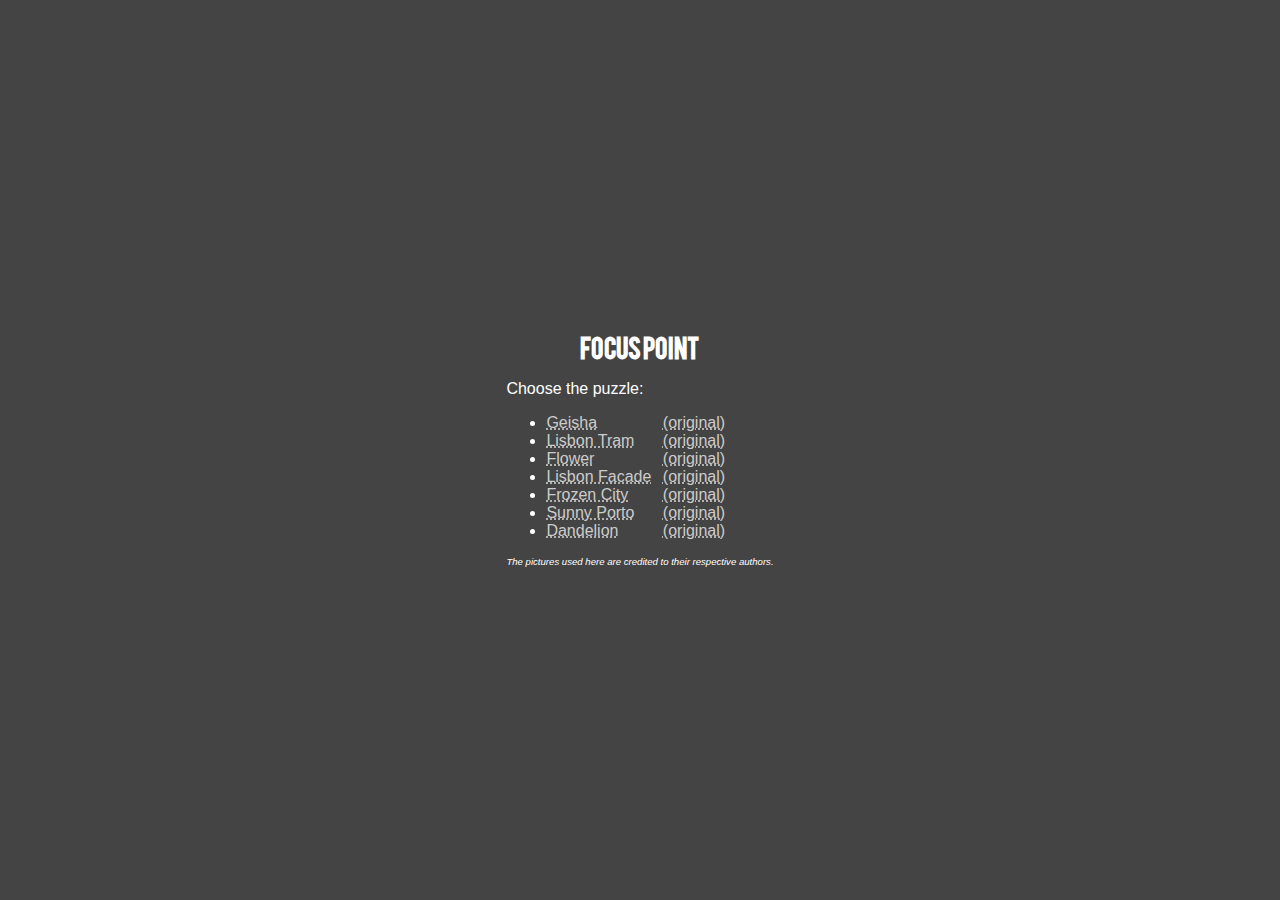
<file: index.html>
<!DOCTYPE html>
<html>
    <head>
        <meta charset="utf-8"/>

        <title>focus point</title>

        <meta name="viewport" content="width=device-width, user-scalable=no" />

        <link rel="stylesheet" type="text/css" href="assets/fonts/bebas/fontface.css" />
        <link rel="stylesheet" href="assets/css/index.css"/>
    </head>

    <body class="flex-list">

        <div class="flex-list-item">
            <h1>Focus Point</h1>

            <p>Choose the puzzle:</p>

            <ul>
                <li>
                    <a href="game.html#geisha 40 0.33">Geisha</a>
                    <a href="http://fotos.sapo.pt/cherrywanda/fotos/gueixa/?uid=n5ObdszHypjTkcOui9cJ" target="_blank">(original)</a>
                </li>
                <li>
                    <a href="game.html#lisbon_tram 40 0.33">Lisbon Tram</a>
                    <a href="http://fotos.sapo.pt/rgomes/fotos/?uid=S9PHTzBpba2g5631t5od" target="_blank">(original)</a>
                </li>
                <li>
                    <a href="game.html#flower 40 0.33">Flower</a>
                    <a href="https://www.flickr.com/photos/davelau/1503923163/" target="_blank">(original)</a>
                </li>
                <li>
                    <a href="game.html#lisbon_facade 40 0.33">Lisbon Facade</a>
                    <a href="http://fotos.sapo.pt/sem_stress/fotos/?uid=zv5t8jEzEpI0kFlSKCbe" target="_blank">(original)</a>
                </li>
                <li>
                    <a href="game.html#frozen_city 40 0.33">Frozen City</a>
                    <a href="https://www.flickr.com/photos/quintanomedia/15765963414/" target="_blank">(original)</a>
                </li>
                <li>
                    <a href="game.html#sunny_porto 40 0.33">Sunny Porto</a>
                    <a href="https://www.flickr.com/photos/austinevan/9815034116/" target="_blank">(original)</a>
                </li>
                <li>
                    <a href="game.html#dandelion 80 0.4">Dandelion</a>
                    <a href="https://www.flickr.com/photos/michaelandannabel/14052783957/" target="_blank">(original)</a>
                </li>
            </ul>

            <p class="notice">The pictures used here are credited to their respective authors.</p>
        </div>
    </body>
</html>
</file>
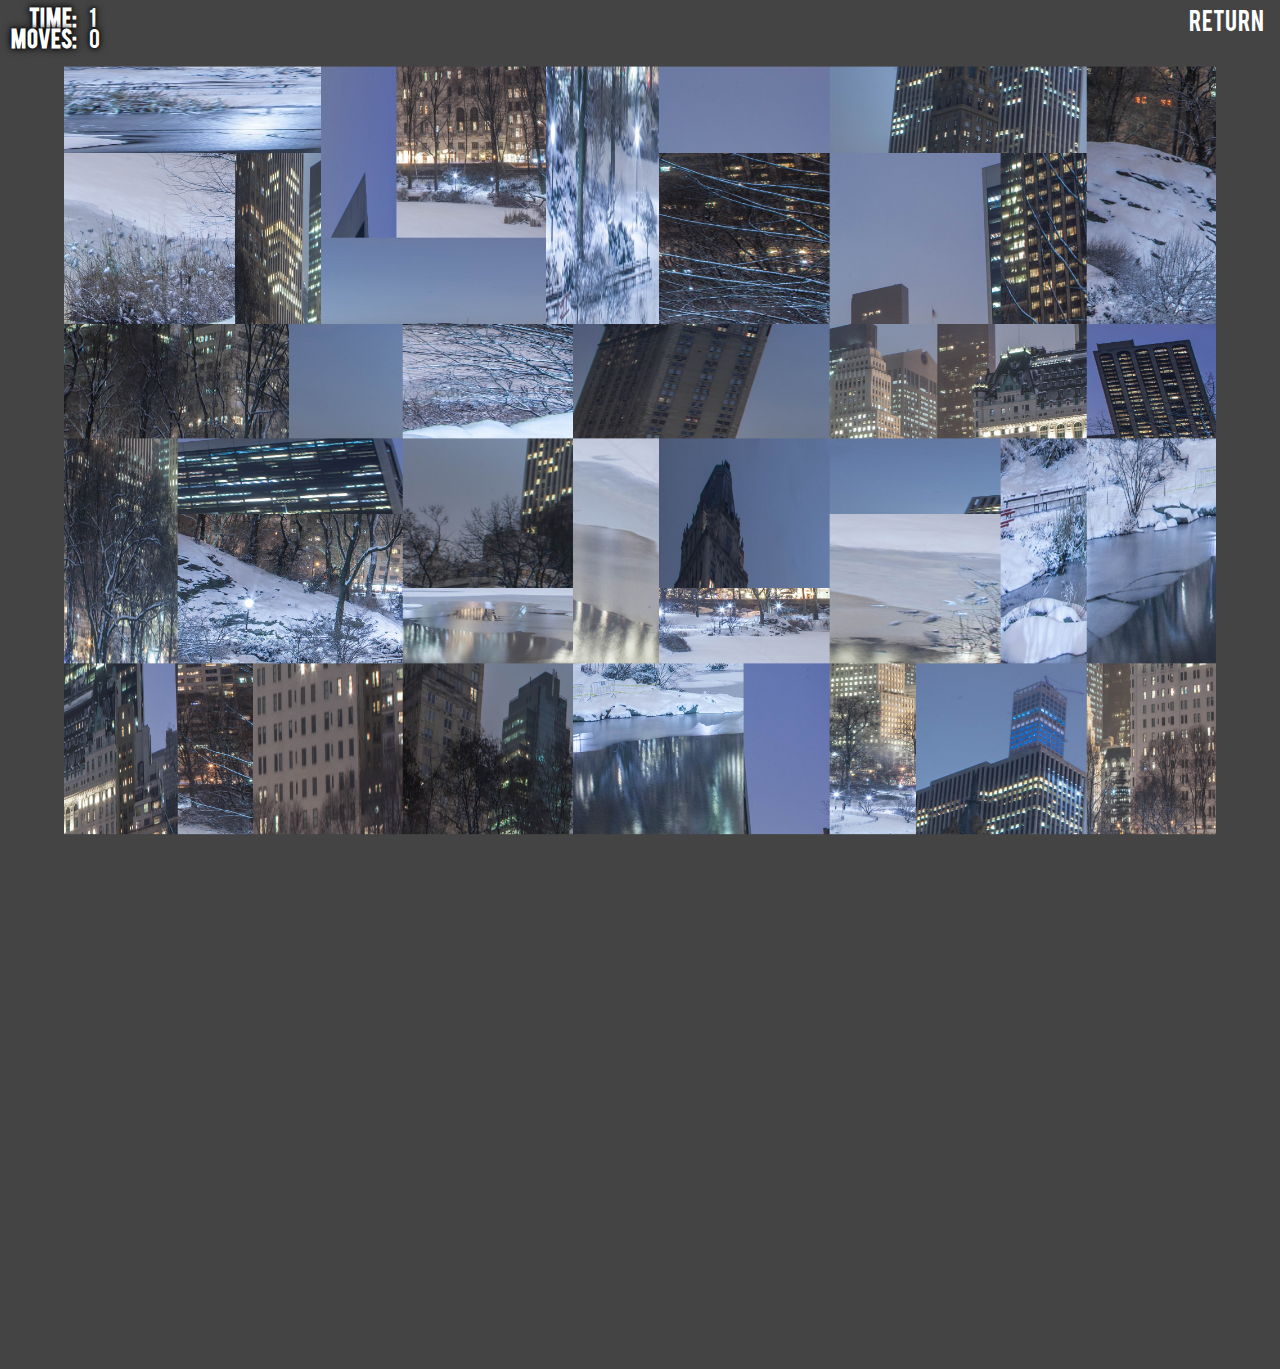
<file: game.html>
<!DOCTYPE html>
<html>
    <head>
        <meta charset="utf-8" />

        <meta name="description" content="a remake of the Pandora's Box classic Focus Point, originally by Alexey Pajitnov">

        <meta name="viewport" content="width=device-width, user-scalable=no" />

        <title>focus point</title>

        <link rel="stylesheet" type="text/css" href="assets/fonts/bebas/fontface.css" />
        <link rel="stylesheet" type="text/css" href="assets/css/focusPoint.css" />
        <link rel="stylesheet" type="text/css" href="assets/css/hud.css" />
        <!--<link rel="stylesheet" type="text/css" href="assets/css/intro.css" />-->
    </head>

    <body>
        <script type="text/javascript" src="src/focusPoint.js"></script>
        <script type="text/javascript" src="src/hud.js"></script>
        <!--<script type="text/javascript" src="src/intro.js"></script>-->
        <script type="text/javascript" src="src/simple.js"></script>
    </body>
</html>
</file>
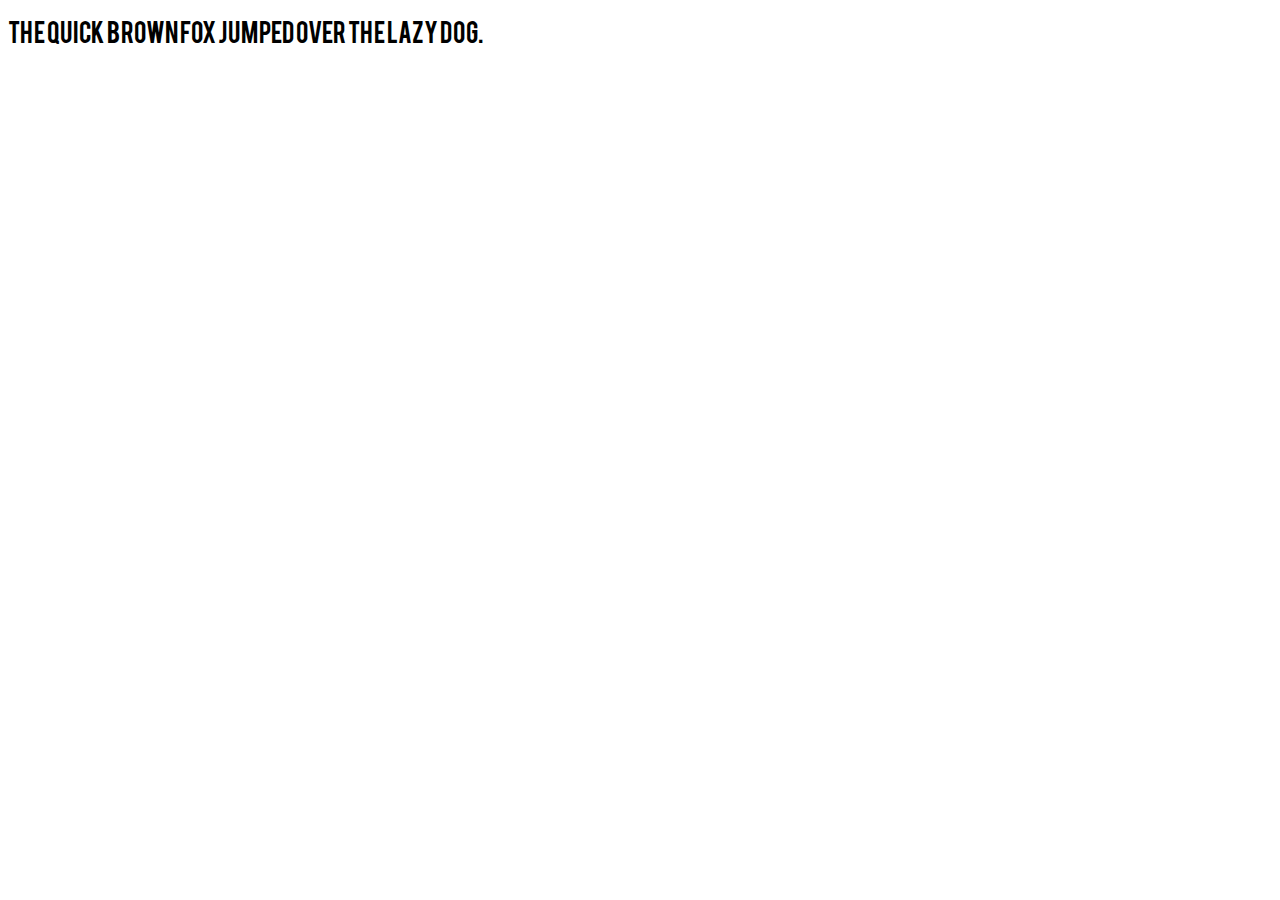
<file: assets/fonts/bebas/demo.html>
<!DOCTYPE html>
<html>
	<head>
		<meta charset="utf-8">

		<title>demo - bebas</title>

		<link rel="stylesheet" href="fontface.css"/>
	</head>

	<body>
		<p style="font-family: bebasregular; font-size: 1.5em">
			The quick brown fox jumped over the lazy dog.
		</p>
	</body>
</html>
</file>
<file: assets/fonts/bebas/fontface.css>
@font-face {
    font-family: 'bebasregular';
    src: url('bebas.eot');
    src: url('bebas.eot?#iefix') format('embedded-opentype'),
         url('bebas.woff') format('woff'),
         url('bebas.ttf') format('truetype'),
         url('bebas.svg#bebasregular') format('svg');
    font-weight: normal;
    font-style: normal;

}
</file>
<file: assets/css/index.css>
html, body {
    height: 100%;
}

body {
    padding: 0;
    margin: 0;
    overflow: hidden;
    font-family: sans-serif;
    color: #FFF;
    background-color: #444;
}

h1 {
    font-size: 1.5em;
    font-family: bebasregular;
    text-align: center;
}

.flex-list {
    display:  -ms-flexbox;
    display: -webkit-flex;
    display:         flex;

    -webkit-flex-direction: column;
        -ms-flex-direction: column;
            flex-direction: column;

    -webkit-flex-wrap: nowrap;
        -ms-flex-wrap: nowrap;
            flex-wrap: nowrap;

    -webkit-justify-content: center;
              -ms-flex-pack: center;
            justify-content: center;

    -webkit-align-content: stretch;
       -ms-flex-line-pack: stretch;
            align-content: stretch;

    -webkit-align-items: center;
         -ms-flex-align: center;
            align-items: center;
}

.flex-list-item {
    /* -webkit-order: 0;
    -ms-flex-order: 0;
             order: 0;*/

    /*-webkit-flex: 0 1 auto;
        -ms-flex: 0 1 auto;
            flex: 0 1 auto;*/

    /* -webkit-align-self: auto;
    -ms-flex-item-align: auto;
             align-self: auto;*/
}

.notice {
    font-style: italic;
    font-size: 0.6em;
}

a {
    color: #CCC;
    text-decoration-style: dotted;
}

li > a:nth-child(1) {
    display: inline-block;
    width: 7em;
}
</file>
<file: assets/css/focusPoint.css>
html, body {
    height: 100%;
}

body {
    overflow: hidden;
    margin: 0;
    padding: 0;
    background-color: #444;
}

.tiles {
    position: absolute;
    left: 50%;
    top:  50%;
}

.selected,
.moving {
    z-index: 1;
}

.selected {
    box-shadow: 0 0 18px #F0F, 0 0 12px #F0F, 0 0 6px #F0F;
}

canvas {
    position: absolute;
    transition: left 500ms, top 500ms, width 500ms, height 500ms;
}
</file>
<file: assets/css/hud.css>
.hud, .hud2 {
    position: absolute;
    top:  0.5em;
    font-family: bebasregular;
    font-size: 1.3em;
    z-index: 2;
    color: #FFF;
}

.hud {
    left: 0.5em;
    text-shadow: 0 0 8px #000, 0 0 4px #000;
    pointer-events: none;
}

.hud label {
    display: inline-block;
    width: 3.2em;
    text-align: right;
    font-weight: bold;
    padding-right: 0.5em;
}

.hud2 {
    right: 0.5em;
}

.hud2 button {
    background-color: transparent;
    color: #FFF;
    padding: 0.125em 0.25em;
    font-family: bebasregular;
    font-size: 1.1em;
    border-width: 0;
}
</file>
<file: assets/css/intro.css>
.intro {
    position: absolute;
    right: 0;
    top:   0;
    font-family: sans-serif;
    background-color: #DDD;
    padding: 0.5em;
    z-index: 2;
}

.hidden {
    display: none;
}
</file>
